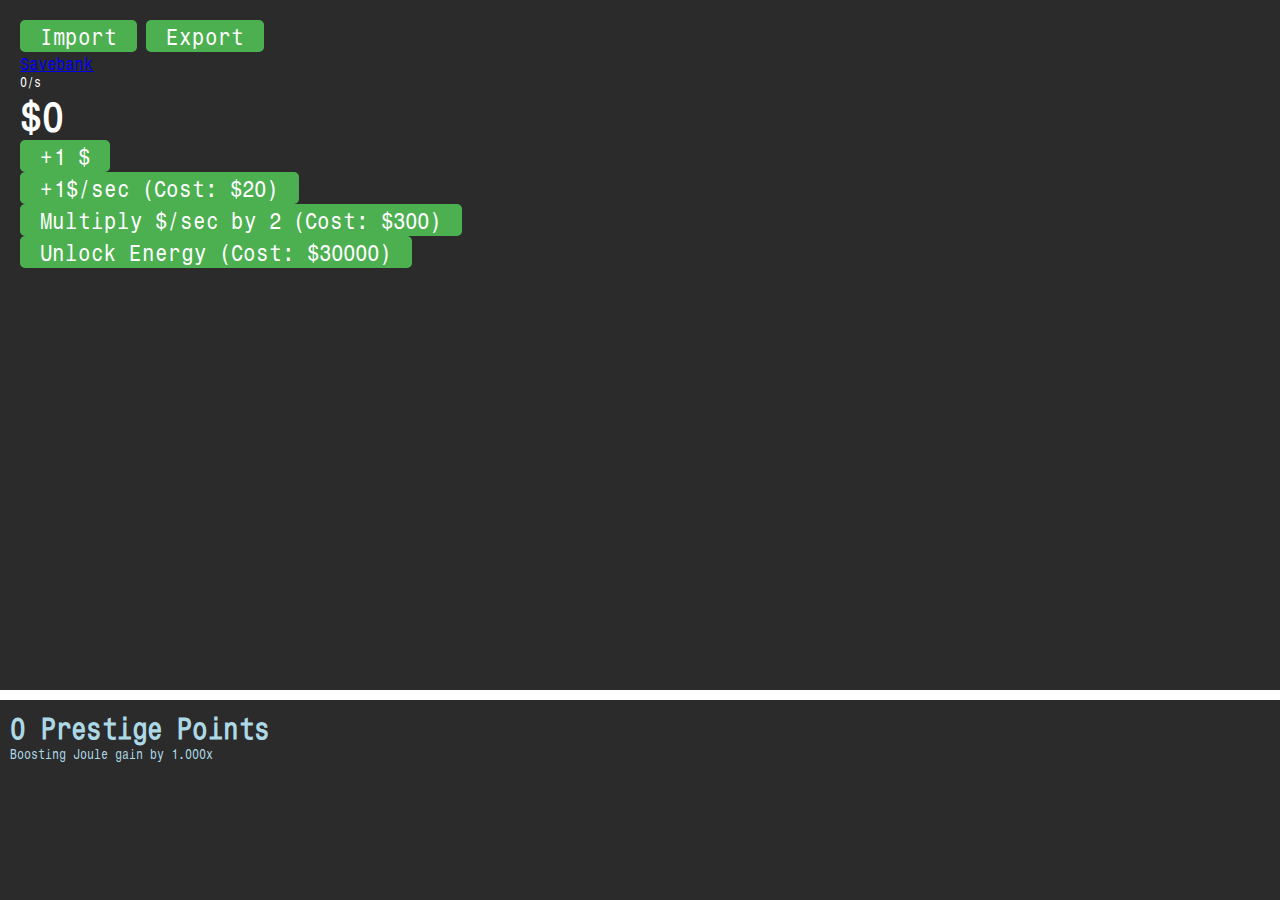
<file: MoneyIncrementer/index.html>
<!DOCTYPE html>
<html lang="en">
<head>
    <meta charset="UTF-8">
    
    <meta name="viewport" content="width=device-width, initial-scale=1.0">
    <link rel="stylesheet" href="MonospaceTypewriter.css">
    <title>Money Increment Game</title>
    <style>
        body {
            background-color: #2b2b2b;
            font-family: 'MonospaceTypewriter', monospace;
            color: white;
            margin: 0;
            padding: 0;
            display: flex;
            justify-content: space-between;
            align-items: flex-start;
            height: 100vh;
            flex-direction: column;
        }
        .container {
            padding: 20px;
        }
        .counter {
            font-size: 28pt;
            font-weight: bold;
        }
        .mps, .energyMPS {
            font-size: 9pt;
        }
        .energy-container {
            text-align: right;
            color: yellow;
            
        }
        button {
            margin-top: 0px;
            padding: 2px 20px;
            font-size: 16pt;
            background-color: #4CAF50;
            color: white;
            border: none;
            border-radius: 5px;
            cursor: pointer;
            font-family: 'MonospaceTypewriter', monospace;
        }
        button:hover {
            background-color: #45a049;
        }
        .hidden {
            display: none;
        }
        .prestige-section {
            position: fixed;
            bottom: 0;
            left: 0;
            right: 0;
            height: 20%;
            border-top: 10px solid white;
            background-color: #2b2b2b;
            color: lightblue;
            padding: 10px;
            display: flex;
            flex-direction: column;
            align-items: flex-start;
        }
        .prestige-counter {
            font-size: 20pt;
            font-weight: bold;
        }
        .prestige-boost {
            font-size: 9pt;
        }
    </style>
</head>
<body>
    <div class="container">
        <button id="impButton" onclick="importdata()">Import</button>
        <button id="expButton" onclick="exportdata()">Export</button><br>
        <a href="moneyincrementsavebank.htm">Savebank</a>
        <div class="mps" id="mpsDisplay">0/s</div>
        <div class="counter" id="counter">$0</div>
        <button onclick="incrementCounter()">+1 $</button><br>
        <button id="upgrade1Button" onclick="buyBaseMPSUpgrade()">+1$/sec (Cost: $20)</button><br>
        <button id="upgrade2Button" onclick="buyMultMPSUpgrade()">Multiply $/sec by 2 (Cost: $300)</button><br>
        <button id="unlockEnergyButton" onclick="unlockEnergy()">Unlock Energy (Cost: $30000)</button><br>
        <div class="energy-container hidden" id="energySection">
            <div class="energyMPS" id="energyMPSDisplay">0.00 J / s</div>
            <div class="counter" id="joulesCounter">0 J</div>
            <div class="energyBoost" id="energyBoostDisplay">Boosting $/s by 1.000x</div>
            <button id="jouleUpgradeButton" onclick="buyJouleUpgrade()">+1 Joule Per Second (Cost: $500)</button><br>
            <button id="prestigeUpgrade1Button" onclick="prestigeUpgrade1()">Energy remains unlocked on prestige (Cost: 5 PP)</button><br>
            <button id="prestigeUpgrade2Button" onclick="prestigeUpgrade2()">You start a Prestige with $100 (Cost: 15 PP)</button><br>
            <button id="prestigeUpgrade3Button" onclick="prestigeUpgrade3()">You gain 0.1% of Prestige Points every second (Cost: 50 PP)</button><br>
        </div>
        <button id="unlockPrestigeButton" class="hidden" onclick="unlockPrestige()">Unlock Prestige (Cost: 30000 J)</button>
    </div>

    <div class="prestige-section hidden" id="prestigeSection">
        <div class="prestige-counter" id="prestigePointsCounter">0 Prestige Points</div>
        <div class="prestige-boost" id="prestigeBoostDisplay">Boosting Joule gain by 1.000x</div>
        <button id="prestigeButton" class="hidden" onclick="prestige()">Prestige for 0 Prestige Points</button>
        <div id="prestigeRequirement" class="prestige-boost hidden">0 Joules until next Prestige Point</div>
    </div>

    <script>
        let money = 0;
        let baseMPS = 0;
        let multMPS = 1;
        let baseMPSUpgradeCost = 20;
        let multMPSUpgradeCost = 300;

        let joules = 0;
        let joulesPerSecond = 0;
        let jouleUpgradeCost = 500;
        let energyUnlocked = false;

        let prestigePoints = 0;
        let prestigeUnlocked = false;

        let prestigeUpg1Bought = false;
        let prestigeUpg2Bought = false;
        let prestigeUpg3Bought = false;

        const counterElement = document.getElementById('counter');
        const mpsDisplayElement = document.getElementById('mpsDisplay');
        const upgrade1Button = document.getElementById('upgrade1Button');
        const upgrade2Button = document.getElementById('upgrade2Button');
        const unlockEnergyButton = document.getElementById('unlockEnergyButton');
        const energySection = document.getElementById('energySection');
        const joulesCounter = document.getElementById('joulesCounter');
        const energyMPSDisplay = document.getElementById('energyMPSDisplay');
        const energyBoostDisplay = document.getElementById('energyBoostDisplay');
        const jouleUpgradeButton = document.getElementById('jouleUpgradeButton');
        const prestigeSection = document.getElementById('prestigeSection');
        const prestigePointsCounter = document.getElementById('prestigePointsCounter');
        const prestigeBoostDisplay = document.getElementById('prestigeBoostDisplay');
        const prestigeButton = document.getElementById('prestigeButton');
        const unlockPrestigeButton = document.getElementById('unlockPrestigeButton');
        const prestigeRequirement = document.getElementById('prestigeRequirement');
        const prestigeUpgrade1Button = document.getElementById('prestigeUpgrade1Button');
        const prestigeUpgrade2Button = document.getElementById('prestigeUpgrade2Button');
        const prestigeUpgrade3Button = document.getElementById('prestigeUpgrade3Button');

        function incrementCounter() {
            money++;
            updateDisplay();
        }

        function updateDisplay() {
            counterElement.textContent = `$${formatNumber(Math.round(money))}`;
            mpsDisplayElement.textContent = `${formatNumber(Math.round(baseMPS * multMPS * getEnergyBoost()))}/s`;

            if (energyUnlocked) {
                energySection.classList.remove('hidden');
                unlockEnergyButton.classList.add('hidden');
                if (joules < 1000) {
                    joulesCounter.textContent = `${Math.round(joules)} J`;
                } else if (joules < 1000000) {
                    joulesCounter.textContent = `${(joules/1000).toFixed(2)} kJ`;
                } else if (joules < 1e9) {
                    joulesCounter.textContent = `${(joules/1000000).toFixed(2)} MJ`;
                } else if (joules < 1e12) {
                    joulesCounter.textContent = `${(joules/1000000000).toFixed(2)} GJ`;
                } else if (joules < 1e15) {
                    joulesCounter.textContent = `${(joules/1000000000000).toFixed(2)} TJ`
                } else {
                    joulesCounter.textContent = `${formatNumber(joules/1000000000000)} TJ`
                }
                energyMPSDisplay.textContent = `${formatNumber((Math.round(joulesPerSecond * getPrestigeBoost() * 100) / 100).toFixed(2))} J / s`;
                if (getEnergyBoost() <= 1000000) {
                    energyBoostDisplay.textContent = `Boosting $/s by ${(getEnergyBoost()).toFixed(3)}x`;
                } else {
                    energyBoostDisplay.textContent = `Boosting $/s by ${formatNumber(getEnergyBoost())}x`;
                }
            }

            if (prestigeUnlocked) {
                prestigePointsCounter.textContent = `${formatNumber(prestigePoints)} Prestige Points`;
                if (getPrestigeBoost() <= 1000000) {
                    prestigeBoostDisplay.textContent = `Boosting Joule gain by ${(getPrestigeBoost()).toFixed(3)}x`;
                } else {
                    prestigeBoostDisplay.textContent = `Boosting Joule gain by ${formatNumber(getPrestigeBoost())}x`;
                }
                if (!prestigeUpg1Bought) {
                    prestigeUpgrade1Button.classList.remove('hidden')
                } else {
                    prestigeUpgrade1Button.classList.add('hidden')
                }
                if (!prestigeUpg2Bought) {
                    prestigeUpgrade2Button.classList.remove('hidden')
                } else {
                    prestigeUpgrade2Button.classList.add('hidden')
                }
                if (!prestigeUpg3Bought) {
                    prestigeUpgrade3Button.classList.remove('hidden')
                } else {
                    prestigeUpgrade3Button.classList.add('hidden')
                }
                if (joules >= 30000) {
                    let prestigePointsGain = calculatePrestigePoints(joules);
                    prestigeButton.textContent = `Prestige for ${formatNumber(prestigePointsGain)} Prestige Points`;
                    prestigeButton.classList.remove('hidden');
                } else {
                    prestigeButton.classList.add('hidden');
                }

                // Calculate and display Joules until next Prestige Point
                const joulesNeededForNextPoint = calculateJoulesNeededForNextPoint(Math.floor(calculatePrestigePoints(joules)) + 1);
                const joulesUntilNextPoint = Math.max(0, Math.ceil(joulesNeededForNextPoint - joules));
                prestigeRequirement.textContent = `${formatNumber(joulesUntilNextPoint)} Joules until next Prestige Point`;
                prestigeRequirement.classList.remove('hidden');
                prestigeSection.classList.remove('hidden');
            } else {
                prestigeSection.classList.add('hidden');
            }

            if (joules >= 30000 && !prestigeUnlocked) {
                unlockPrestigeButton.classList.remove('hidden');
            }
        }

        
        
        function exportdata() {
            const stringified_data = money.toString() + " " + baseMPS.toString() + " " + multMPS.toString() + " " + baseMPSUpgradeCost.toString() + " " + multMPSUpgradeCost.toString() + " " + joules.toString() + " " + joulesPerSecond.toString() + " " + jouleUpgradeCost.toString() + " " + energyUnlocked.toString() + " " + prestigePoints.toString() + " " + prestigeUnlocked.toString() + " " + prestigeUpg1Bought.toString() + " " + prestigeUpg2Bought.toString() + " " + prestigeUpg3Bought.toString(); 
            navigator.clipboard.writeText(btoa(stringified_data))
            alert("Copied to clipboard!");
        
        }
        function importdata() {
            const pasted = atob(prompt("Paste your save file "));
            const pasted_array = pasted.split(' ');
            if (pasted != null) {
                money = parseFloat(pasted_array[0])
                baseMPS = parseFloat(pasted_array[1])
                multMPS = parseFloat(pasted_array[2])
                baseMPSUpgradeCost = parseFloat(pasted_array[3])
                multMPSUpgradeCost = parseFloat(pasted_array[4])
                joules = parseFloat(pasted_array[5])
                joulesPerSecond = parseFloat(pasted_array[6])
                jouleUpgradeCost = parseFloat(pasted_array[7])
                energyUnlocked = JSON.parse(pasted_array[8])
                prestigePoints = parseFloat(pasted_array[9])
                prestigeUnlocked = JSON.parse(pasted_array[10])
                prestigeUpg1Bought = JSON.parse(pasted_array[11])
                prestigeUpg2Bought = JSON.parse(pasted_array[12])
                prestigeUpg3Bought = JSON.parse(pasted_array[13])
                upgrade1Button.textContent = `+1$/sec (Cost: $${formatNumber(baseMPSUpgradeCost)})`;
                upgrade2Button.textContent = `Multiply $/sec by 2 (Cost: $${formatNumber(multMPSUpgradeCost)})`;
                jouleUpgradeButton.textContent = `+1 Joule Per Second (Cost: $${formatNumber(jouleUpgradeCost)})`;
            }
        }
        
        
        
        function buyBaseMPSUpgrade() {
            if (money >= baseMPSUpgradeCost) {
                money -= baseMPSUpgradeCost;
                baseMPS += 1;
                baseMPSUpgradeCost = Math.round(baseMPSUpgradeCost * 1.12);
                upgrade1Button.textContent = `+1$/sec (Cost: $${formatNumber(baseMPSUpgradeCost)})`;
                updateDisplay();
            }
        }

        function buyMultMPSUpgrade() {
            if (money >= multMPSUpgradeCost) {
                money -= multMPSUpgradeCost;
                multMPS *= 2;
                multMPSUpgradeCost = Math.round(multMPSUpgradeCost * 2.5);
                upgrade2Button.textContent = `Multiply $/sec by 2 (Cost: $${formatNumber(multMPSUpgradeCost)})`;
                updateDisplay();
            }
        }

        function unlockEnergy() {
            if (money >= 30000) {
                money -= 30000;
                unlockEnergyButton.classList.add('hidden');
                energySection.classList.remove('hidden');
                energyUnlocked = true;
                updateDisplay();
            }
        }

        function buyJouleUpgrade() {
            if (money >= jouleUpgradeCost) {
                money -= jouleUpgradeCost;
                joulesPerSecond += 1;
                jouleUpgradeCost = Math.round(jouleUpgradeCost * 1.2);
                jouleUpgradeButton.textContent = `+1 Joule Per Second (Cost: $${formatNumber(jouleUpgradeCost)})`;
                updateDisplay();
            }
        }

        function unlockPrestige() {
            if (joules >= 30000) {
                joules -= 30000;
                prestigeUnlocked = true;
                unlockPrestigeButton.classList.add('hidden');
                prestigeSection.classList.remove('hidden');
                updateDisplay();
            }
        }

        function prestige() {
            const prestigeGain = calculatePrestigePoints(joules);
            prestigePoints += prestigeGain;
            joules = 0;
            energyUnlocked = prestigeUpg1Bought;
            joulesPerSecond = 0;
            money = 100 * prestigeUpg2Bought;
            jouleUpgradeCost = 500;
            baseMPSUpgradeCost = 20;
            multMPSUpgradeCost = 300;
            multMPS = 1;
            baseMPS = 0;
            upgrade1Button.textContent = `+1$/sec (Cost: $${formatNumber(baseMPSUpgradeCost)})`;
            upgrade2Button.textContent = `Multiply $/sec by 2 (Cost: $${formatNumber(multMPSUpgradeCost)})`;
            jouleUpgradeButton.textContent = `+1 Joule Per Second (Cost: $${formatNumber(jouleUpgradeCost)})`;
            if (!prestigeUpg1Bought) {unlockEnergyButton.classList.remove('hidden');}
            if (!prestigeUpg1Bought) {energySection.classList.add('hidden')}
            updateDisplay();
        }

        function prestigeUpgrade1() {
            if(prestigePoints >= 5){
                prestigePoints -= 5;
                prestigeUpg1Bought = true;
                prestigeUpgrade1Button.classList.add('hidden');
                updateDisplay();
            }
        }
        function prestigeUpgrade2() {
            if(prestigePoints >= 15){
                prestigePoints -= 15;
                prestigeUpg2Bought = true;
                prestigeUpgrade2Button.classList.add('hidden');
                updateDisplay();
            }
        }
        function prestigeUpgrade3() {
            if(prestigePoints >= 50){
                prestigePoints -= 50;
                prestigeUpg3Bought = true;
                prestigeUpgrade3Button.classList.add('hidden');
                updateDisplay();
            }
        }

        function calculatePrestigePoints(joules) {
            return Math.floor(Math.pow(joules / 30000, 0.6));
        }

        function getEnergyBoost() {
            return 1 + Math.sqrt(joules / 100);
        }

        function getPrestigeBoost() {
            return 1 + (prestigePoints * 1.4);
        }

        function formatNumber(num) {
            if (num <= 1e6) {
                return Math.floor(num)
            }
            if (num > 1e6) {
                return (num / Math.pow(10, Math.floor(Math.log10(num)))).toFixed(3) + 'e' + Math.floor(Math.log10(num)).toString()
            }
            
        }

        function calculateJoulesNeededForNextPoint(n) {
            return 30000 * Math.pow(n, 5/3);
        }

        setInterval(() => {
            // Update amounts every 20ms
            money += (baseMPS * multMPS * getEnergyBoost()) / 50;
            joules += joulesPerSecond * getPrestigeBoost() / 50;
            if(prestigeUpg3Bought){
                prestigePoints += Math.pow(joules / 30000, 0.6) / 50000;
            }
            updateDisplay();
        }, 20);
    </script>
</body>
</html>
</file>
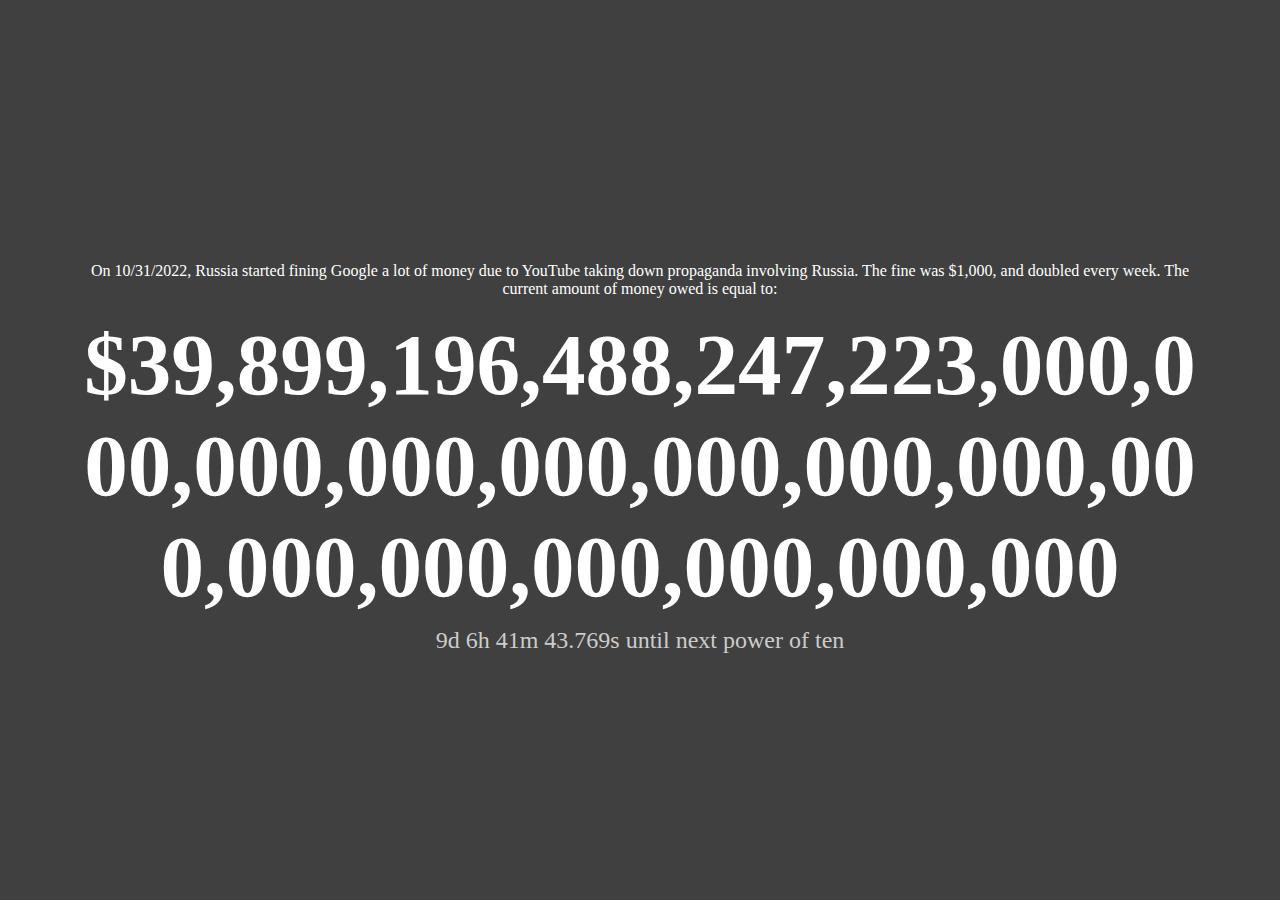
<file: googleDebt/debt.htm>
<!DOCTYPE html>
<html lang="en">
<head>
    <meta charset="UTF-8">
    <meta name="viewport" content="width=device-width, initial-scale=1.0">
    <title>Google's Debt to Russia</title>
    <style>
        body {
            background-color: #404040;
            font-family: Cambria, serif;
            color: white;
            margin: 0;
            display: flex;
            justify-content: center;
            align-items: center;
            height: 100vh;
            text-align: center;
            padding: 20px;
            box-sizing: border-box;
            flex-direction: column;
        }
        .container {
            max-width: 90%;
            word-wrap: break-word;
            overflow-wrap: break-word;
        }
        .amount {
            font-size: calc(4vw + 4vh);
            font-weight: bold;
            word-wrap: break-word;
            overflow-wrap: break-word;
        }
        .countdown {
            margin-top: 10px;
            font-size: 1.5em;
            color: #CCCCCC;
        }
    </style>
</head>
<body>
    <div class="container">
        <p>On 10/31/2022, Russia started fining Google a lot of money due to YouTube taking down propaganda involving Russia. The fine was $1,000, and doubled every week. The current amount of money owed is equal to:</p>
        <div class="amount" id="amount">$0</div>
        <div class="countdown" id="countdown">Calculating time until next power of ten...</div>
    </div>

    <script>
        function getNumberName(amount) {
            const numberNames = [
                { value: 1e63, name: "vigintillion" },
                { value: 1e60, name: "novemdecillion" },
                { value: 1e57, name: "octodecillion" },
                { value: 1e54, name: "septendecillion" },
                { value: 1e51, name: "sexdecillion" },
                { value: 1e48, name: "quindecillion" },
                { value: 1e45, name: "quattuordecillion" },
                { value: 1e42, name: "tredecillion" },
                { value: 1e39, name: "duodecillion" },
                { value: 1e36, name: "undecillion" },
                { value: 1e33, name: "decillion" },
                { value: 1e30, name: "nonillion" },
                { value: 1e27, name: "octillion" },
                { value: 1e24, name: "septillion" },
                { value: 1e21, name: "sextillion" },
                { value: 1e18, name: "quintillion" },
                { value: 1e15, name: "quadrillion" },
                { value: 1e12, name: "trillion" },
                { value: 1e9, name: "billion" },
                { value: 1e6, name: "million" },
                { value: 1e3, name: "thousand" },
                { value: 1, name: "" }
            ];

            for (const { value, name } of numberNames) {
                if (amount >= value) {
                    return { amount: (amount / value).toFixed(3), name };
                }
            }
        }

        function updateAmount() {
            const startDate = Date.UTC(2022, 9, 31, 0, 0, 0, 0); // October 31, 2022 at 00:00:00.000 UTC
            const initialFine = 1000;
            const millisecondsInAWeek = 7 * 24 * 60 * 60 * 1000;

            const currentDate = new Date();
            const currentDateUTC = Date.UTC(
                currentDate.getUTCFullYear(),
                currentDate.getUTCMonth(),
                currentDate.getUTCDate(),
                currentDate.getUTCHours(),
                currentDate.getUTCMinutes(),
                currentDate.getUTCSeconds(),
                currentDate.getUTCMilliseconds()
            );

            const numberOfWeeksSinceStart = (currentDateUTC - startDate) / millisecondsInAWeek;
            const currentAmountOwed = initialFine * Math.pow(2, numberOfWeeksSinceStart);
            document.getElementById('amount').textContent = `$${currentAmountOwed.toLocaleString('en-US', { maximumFractionDigits: 3 })}`;

            // Update page title
            const { amount, name } = getNumberName(currentAmountOwed);
            document.title = `$${amount} ${name}`;

            // Update countdown timer to next power of ten
            updateCountdown(currentAmountOwed);
        }

        function updateCountdown(currentAmountOwed) {
            const logBase10 = Math.log10(currentAmountOwed);
            const nextPowerOfTen = Math.pow(10, Math.ceil(logBase10));

            // Calculate factor to next power of ten
            const factor = nextPowerOfTen / currentAmountOwed;
            const timeInWeeks = Math.log2(factor);
            const timeInMilliseconds = timeInWeeks * (7 * 24 * 60 * 60 * 1000);

            // Calculate time components
            let remainingTime = timeInMilliseconds;
            const days = Math.floor(remainingTime / (24 * 60 * 60 * 1000));
            remainingTime %= (24 * 60 * 60 * 1000);
            const hours = Math.floor(remainingTime / (60 * 60 * 1000));
            remainingTime %= (60 * 60 * 1000);
            const minutes = Math.floor(remainingTime / (60 * 1000));
            remainingTime %= (60 * 1000);
            const seconds = (remainingTime / 1000).toFixed(3);

            document.getElementById('countdown').textContent =
                `${days}d ${hours}h ${minutes}m ${seconds}s until next power of ten`;
        }

        // Update the displayed amount and title every 20 milliseconds
        setInterval(updateAmount, 20);
    </script>
</body>
</html>
</file>
<file: MoneyIncrementer/MonospaceTypewriter.css>
@font-face {
    font-family: 'MonospaceTypewriter';
    src: url('fonts/MonospaceTypewriter.eot');
    src: url('fonts/MonospaceTypewriter.eot?#iefix') format('embedded-opentype'),
         url('fonts/MonospaceTypewriter.woff2') format('woff2'),
         url('fonts/MonospaceTypewriter.woff') format('woff'),
         url('fonts/MonospaceTypewriter.ttf')  format('truetype'),
         url('fonts/MonospaceTypewriter.svg#MonospaceTypewriter') format('svg');
}
</file>
